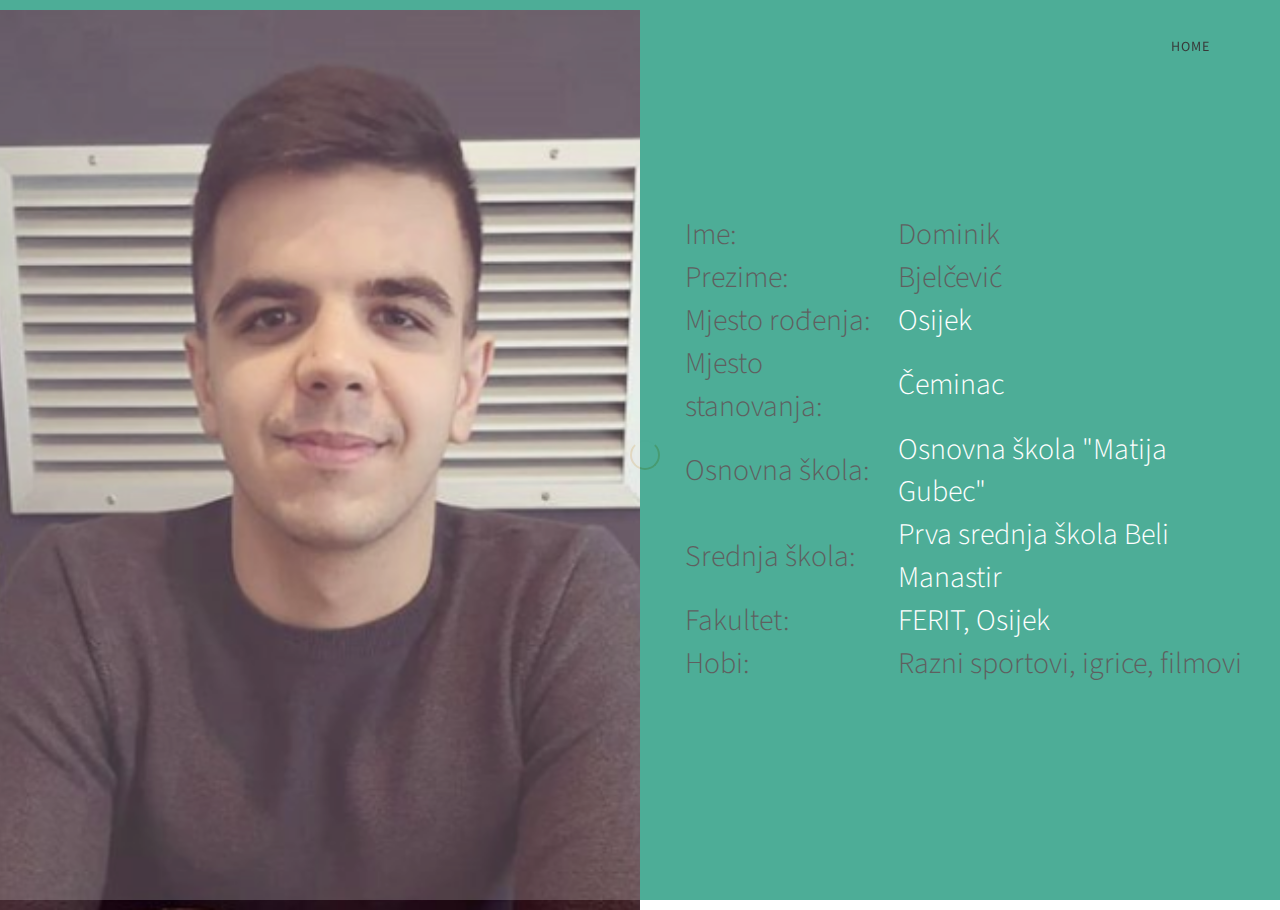
<file: mmt/dbjelcevic.html>
<!DOCTYPE html>
<html lang="en">
<head>

<meta charset="UTF-8">
<meta http-equiv="X-UA-Compatible" content="IE=Edge">
<meta name="description" content="">
<meta name="keywords" content="">
<meta name="author" content="templatemo">
<meta name="viewport" content="width=device-width, initial-scale=1, maximum-scale=1">

<title>Dominik Bjelčević</title>
<!--
Stimulus Template
http://www.templatemo.com/tm-498-stimulus
-->
<link rel="stylesheet" href="css/bootstrap.min.css">
<link rel="stylesheet" href="css/animate.css">
<link rel="stylesheet" href="css/font-awesome.min.css">
<link rel="stylesheet" href="css/templatemo-style.css">

<link href="https://fonts.googleapis.com/css?family=Source+Sans+Pro:300,400,700" rel="stylesheet">

</head>
<body data-spy="scroll" data-target=".navbar-collapse" data-offset="50">


<!-- PRE LOADER -->

<div class="preloader">
     <div class="spinner">
          <span class="spinner-rotate"></span>
     </div>
</div>


<!-- Navigation Section -->

<div class="navbar navbar-fixed-top custom-navbar" role="navigation">
     <div class="container">

          <!-- navbar header -->
          <div class="navbar-header">
               <button class="navbar-toggle" data-toggle="collapse" data-target=".navbar-collapse">
                    <span class="icon icon-bar"></span>
                    <span class="icon icon-bar"></span>
                    <span class="icon icon-bar"></span>
               </button>
               
          </div>

          <div class="collapse navbar-collapse">
               <ul class="nav navbar-nav navbar-right">
                    <li><a href="index.html" class="smoothScroll">Home</a></li>
                    
               </ul>
          </div>

     </div>
</div>


<!-- Home Section -->

<section id="home" class="parallax-section">
     <div class="container">
          <div class="row">

               <div class="col-md-6 col-sm-6">
                    <div class="home-imgself"><p></p></div>
               </div>

               <div class="col-md-6 col-sm-6">
                   
                    <div class="home-thumb">
                        <table width="800" cellpadding="10" cellspacing="2" td style="font-size:30px">
                            <tr>
                            <td>Ime:</td>  <td>Dominik</td>
                            </tr>
                            <tr>
                            <td>Prezime:</td>  <td>Bjelčević</td>
                            </tr>
                                                <tr>
                            <td>Mjesto rođenja:</td>  <td><a href="https://www.osijek.hr/" target="_blank" >Osijek</td>
                            </tr>
                            <tr>
                            <td>Mjesto stanovanja:</td>  <td><a href="http://www.ceminac.hr/" target="_blank" >Čeminac</a></td>
                            </tr>
                                                <tr>
                            <td>Osnovna škola:</td>  <td><a href="http://os-mgubec-ceminac.skole.hr/" target="_blank" >Osnovna škola "Matija Gubec"</a></td>
                            </tr>
                            <tr>
                            <td>Srednja škola:</td>  <td><a href="http://www.ss-prva-bm.skole.hr/" target="_blank" >Prva srednja škola Beli Manastir</a></td>
                            </tr>
                                                <tr>
                            <td>Fakultet:</td>  <td><a href="http://www.etfos.unios.hr/" target="_blank" >FERIT, Osijek</a></td>
                            </tr>
                            <tr>
                            <td>Hobi:</td>  <td>Razni sportovi, igrice, filmovi</td>
                            </tr>
                         
                    </div>
               </div>


          </div>
     </div>
</section>




<!-- SCRIPTS -->

<script src="js/jquery.js"></script>
<script src="js/bootstrap.min.js"></script>
<script src="js/jquery.parallax.js"></script>
<script src="js/smoothscroll.js"></script>
<script src="js/wow.min.js"></script>
<script src="js/custom.js"></script>

</body>
</html>
</file>
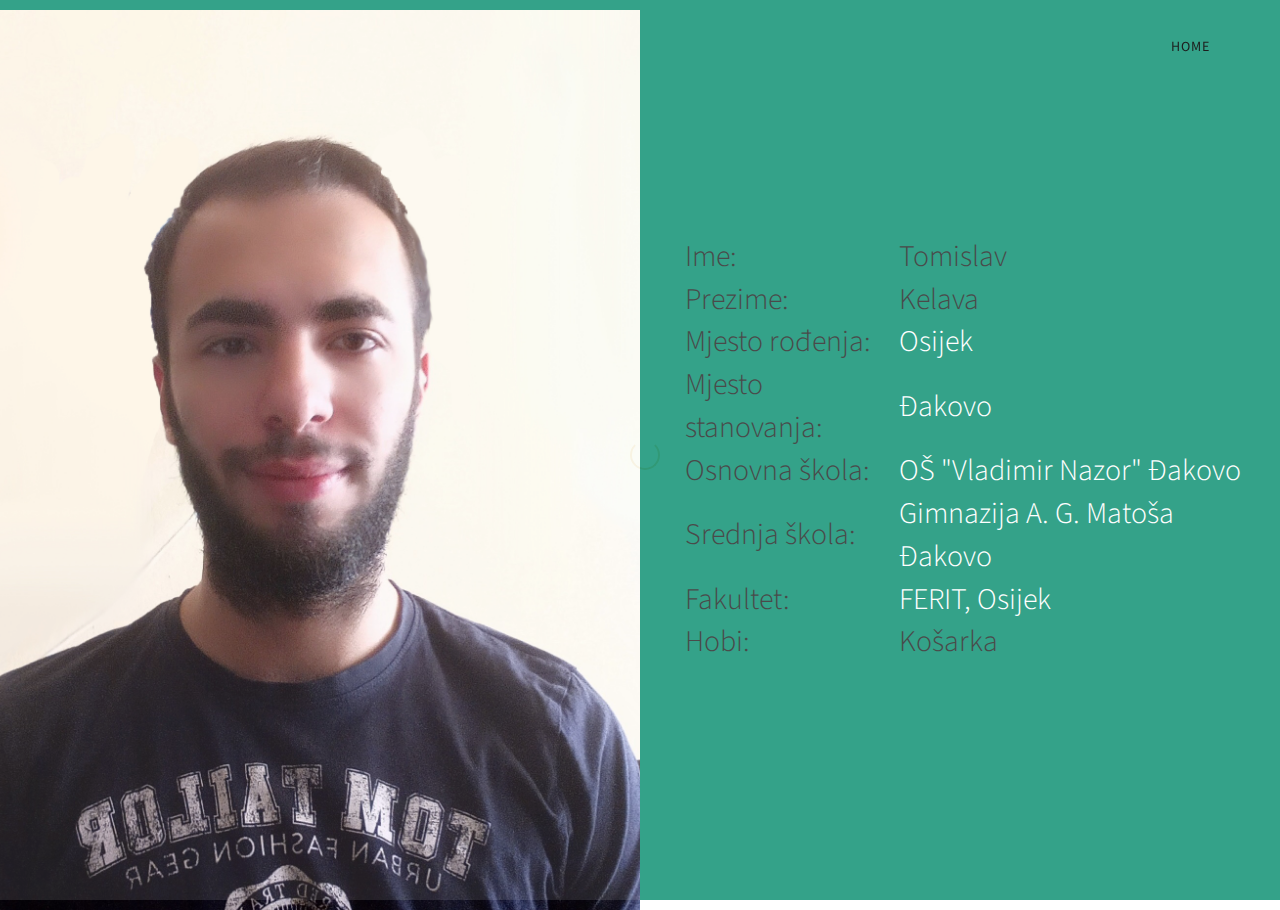
<file: mmt/tkelava.html>
<!DOCTYPE html>
<html lang="en">
<head>

<meta charset="UTF-8">
<meta http-equiv="X-UA-Compatible" content="IE=Edge">
<meta name="description" content="">
<meta name="keywords" content="">
<meta name="author" content="templatemo">
<meta name="viewport" content="width=device-width, initial-scale=1, maximum-scale=1">

<title>Tomislav Kelava</title>

<link rel="stylesheet" href="css/bootstrap.min.css">
<link rel="stylesheet" href="css/animate.css">
<link rel="stylesheet" href="css/font-awesome.min.css">
<link rel="stylesheet" href="css/templatemo-style.css">

<link href="https://fonts.googleapis.com/css?family=Source+Sans+Pro:300,400,700" rel="stylesheet">

</head>
<body data-spy="scroll" data-target=".navbar-collapse" data-offset="50">


<!-- PRE LOADER -->

<div class="preloader">
     <div class="spinner">
          <span class="spinner-rotate"></span>
     </div>
</div>


<!-- Navigation Section -->

<div class="navbar navbar-fixed-top custom-navbar" role="navigation">
     <div class="container">

          <!-- navbar header -->
          <div class="navbar-header">
               <button class="navbar-toggle" data-toggle="collapse" data-target=".navbar-collapse">
                    <span class="icon icon-bar"></span>
                    <span class="icon icon-bar"></span>
                    <span class="icon icon-bar"></span>
               </button>
               
          </div>

          <div class="collapse navbar-collapse">
               <ul class="nav navbar-nav navbar-right">
                    <li><a href="index.html" class="smoothScroll">Home</a></li>
                    
               </ul>
          </div>

     </div>
</div>


<!-- Home Section -->

<section id="home" class="parallax-section">
     <div class="container">
          <div class="row">

               <div class="col-md-6 col-sm-6">
                    <div class="home-imgself2"><p></p></div>
               </div>

               <div class="col-md-6 col-sm-6">
                   
                    <div class="home-thumb">
                        <table width="800" cellpadding="10" cellspacing="2" td style="font-size:30px">
                            <tr>
                            <td>Ime:</td>  <td>Tomislav</td>
                            </tr>
                            <tr>
                            <td>Prezime:</td>  <td>Kelava</td>
                            </tr>
                                                <tr>
                            <td>Mjesto rođenja:</td>  <td><a href="https://www.osijek.hr/" target="_blank" >Osijek</td>
                            </tr>
                            <tr>
                            <td>Mjesto stanovanja:</td>  <td><a href="https://www.djakovo.hr/" target="_blank" >Đakovo</a></td>
                            </tr>
                                                <tr>
                            <td>Osnovna škola:</td>  <td><a href="http://os-vnazor-dj.skole.hr/" target="_blank" >OŠ "Vladimir Nazor" Đakovo</a></td>
                            </tr>
                            <tr>
                            <td>Srednja škola:</td>  <td><a href="http://gimnazija-agmatosa-dj.skole.hr/" target="_blank" >Gimnazija A. G. Matoša Đakovo</a></td>
                            </tr>
                                                <tr>
                            <td>Fakultet:</td>  <td><a href="http://www.etfos.unios.hr/" target="_blank" >FERIT, Osijek</a></td>
                            </tr>
                            <tr>
                            <td>Hobi:</td>  <td>Košarka</td>
                            </tr>
                         
                    </div>
               </div>


          </div>
     </div>
</section>




<!-- SCRIPTS -->

<script src="js/jquery.js"></script>
<script src="js/bootstrap.min.js"></script>
<script src="js/jquery.parallax.js"></script>
<script src="js/smoothscroll.js"></script>
<script src="js/wow.min.js"></script>
<script src="js/custom.js"></script>

</body>
</html>
</file>
<file: mmt/css/templatemo-style.css>
/*

Stimulus Template

http://www.templatemo.com/tm-498-stimulus

*/

body {
	background: #ffffff;
    font-family: 'Source Sans Pro', sans-serif;
    font-style: normal;
	font-weight: 300;
    overflow-x: hidden;
}

html,body {
  width: 100%;
  height: 100%;
}


/*---------------------------------------
    Typorgraphy              
-----------------------------------------*/

h1,h2,h3,h4,h5,h6 {
  font-style: normal;
  font-weight: 300;
}

h1,h2,h3 {
  font-weight: 300;
}

h1 {
  font-size: 42px;
  padding-bottom: 14px;
  margin-bottom: 0px;
}

h2 {
  font-size: 42px;
  line-height: 52px;
  margin-top: 0px;
}

h3 {
  color: #FFFF;
  font-size: 26px;
  line-height: 32px;
  padding-bottom: 6px;
}

h4 {
  color: rgb(255, 255, 255);
  font-size: 12px;
  font-weight: normal;
  letter-spacing: 2px;
  text-transform: uppercase;
  padding-top: 6px;
}

h5 {
  color: #666666;
}

strong {
  color: rgb(255, 255, 255);
  font-weight: normal;
}

p {
    color: rgb(255, 255, 255);
    font-size: 16px;
    font-weight: 300;
    line-height: 28px;
    letter-spacing: 0.2px;
}

.section-btn {
  background-color: transparent;
  border: 3px solid #232B2B;
  border-radius: 100px;
  color: #232B2B;
  font-size: 13px;
  font-weight: bold;
  letter-spacing: 1.6px;
  padding: 12px 36px;
  margin-top: 42px;
  transition: all 0.4s ease-in-out;
  text-transform: uppercase;
}

.section-btn:hover {
  background: #E3AE57;
  border-color: transparent;
  color: #ffffff;
}

.btn-success:focus {
  background-color: #000;
  border-color: transparent;
}

.parallax-section {
  background-attachment: fixed !important;
  background-size: cover !important;
}

.section-title {
  position: relative;
  padding-bottom: 22px;
}

#about,
#service,
#experience,
#education,
#contact {
  position: relative;
}

#home .container,
#about .container, 
#experience .container,
#service .container,
#education .container,
#contact .container {
  width: 100%;
  padding: 0;
  margin: 0;
}

#experience .experience-thumb,
#education .education-thumb  {
  padding: 22px 42px 42px 42px;
}

#service,
#quotes,
footer {
  text-align: center;
}

#experience,
#education {
  background: #E9724C;
}

.background-image {
    background-position: 50% 50% !important;
    background-size: cover !important;
    width: 100%;
    height: 100%;
    min-height: 75vh;
    position: absolute;
    top: 0;
    right: 0;
    bottom: 0;
    left: 0;
}

.color-white {
  color: #ffffff;
}
.color-red {
  color: #B55A3C;
}

.color-yellow {
  color: #E3AE57;
}

.bg-yellow {
  background: #E3AE57;
}


.bg-white {
  background: #ffffff;
}

.bg-dark {
  background: #161616;
}
.bg-red {
  background: #E9724C;
}



/*---------------------------------------
    General               
-----------------------------------------*/

html{
  -webkit-font-smoothing: antialiased;
}

a {
  color: rgb(255, 255, 255);
  -webkit-transition: 0.5s;
  -o-transition: 0.5s;
  transition: 0.5s;
  text-decoration: none !important;
}
a:hover, a:active, a:focus {
  color: rgb(0, 0, 0);
  outline: none;
}

* {
  -webkit-box-sizing: border-box;
  -moz-box-sizing: border-box;
  box-sizing: border-box;
}

*:before,
*:after {
  -webkit-box-sizing: border-box;
  -moz-box-sizing: border-box;
  box-sizing: border-box;
}



/*---------------------------------------
    Preloader section              
-----------------------------------------*/

.preloader {
  position: fixed;
  top: 0;
  left: 0;
  width: 100%;
  height: 100%;
  z-index: 99999;
  display: flex;
  flex-flow: row nowrap;
  justify-content: center;
  align-items: center;
  background: none repeat scroll 0 0 #ffffff;
}

.spinner {
  border: 1px solid transparent;
  border-radius: 5px;
  position: relative;
}

.spinner:before {
  content: '';
  box-sizing: border-box;
  position: absolute;
  top: 50%;
  left: 50%;
  width: 30px;
  height: 30px;
  margin-top: -10px;
  margin-left: -10px;
  border-radius: 50%;
  border: 2px solid #E3AE57;
  border-top-color: #f9f9f9;
  animation: spinner .6s linear infinite;
}

@-webkit-@keyframes spinner {
  to {transform: rotate(360deg);}
}

@keyframes spinner {
  to {transform: rotate(360deg);}
}



/*---------------------------------------
    Navigation section              
-----------------------------------------*/

.custom-navbar {
    margin-bottom: 0;
    background-color: #ffffff;
}

.custom-navbar .navbar-brand {
    color: #333;
	text-shadow: 1px 1px #fff;
    font-weight: bold;
    font-size: 24px;
    line-height: 35px;
    letter-spacing: 1px;
}

.custom-navbar .nav li a {
    color: #000000;
    font-size: 14px;
    font-weight: 400;
    letter-spacing: 1px;
    text-transform: uppercase;
    line-height: 40px;
    transition: all 0.4s ease-in-out;
}

.custom-navbar .nav li a:hover {
    background: transparent;
    color: #E3AE57;
}

.custom-navbar .navbar-nav > li > a:hover,
.custom-navbar .navbar-nav > li > a:focus {
  background-color: transparent;
}

.custom-navbar .nav li.active > a {
    background-color: transparent;
    color: #E3AE57;
}

.custom-navbar .navbar-toggle {
    border: none;
    padding-top: 10px;
}

.custom-navbar .navbar-toggle {
    background-color: transparent;
}

.custom-navbar .navbar-toggle .icon-bar {
    background: #E3AE57;
    border-color: transparent;
}

@media(min-width:768px) {
    .custom-navbar {
        padding: 12px 0;
        border-bottom: 0;
        background: 0 0; 
    }
    .custom-navbar.top-nav-collapse {
        background: #ffffff;
        box-shadow: 0px 2px 8px 0px rgba(50, 50, 50, 0.08);
        padding: 0;
    }

}



/*---------------------------------------
    Home section              
-----------------------------------------*/

#home h1 {
  padding-bottom: 18px;
}

#home .col-md-6 {
  background: #1B967A;
/* light blue color: #c3eafd; */
  padding-right: 0;
  padding-left: 0;
}

#home .home-img {
  background: url('../images/home-img.jpg') no-repeat;
  background-size: cover;
  background-position: 50% 50%;
  width: 100%;
  height: 98.6vh;
}
#home .home-imgself {
  background: url('../images/DominikB.jpg') no-repeat;
  background-size: cover;
  background-position: 50% 50%;
  width: auto;
  height: 100vh;
}
#home .home-imgself2 {
  background: url('../images/tkelava.jpg') no-repeat;
  background-size: cover;
  background-position: 50% 50%;
  width: auto;
  height: 100vh;
}
#home .home-imgself3 {
  background: url('../images/dgd.jpg') no-repeat;
  background-size: cover;
  background-position: 50% 50%;
  width: auto;
  height: 100vh;
}

#home .home-thumb {
  display: -webkit-box;
  display: -webkit-flex;
  display: -ms-flexbox;
  display: flex;
  -webkit-box-align: center;
  -webkit-align-items: center;
  -ms-flex-align: center;
  align-items: center;
  height: 100vh;
  padding: 0 45px 0 45px;
}



/*---------------------------------------
   About section              
-----------------------------------------*/
#about {
  background: #E3AE57;
}

#about .about-img {
    background: url('../images/about-img.jpg') no-repeat;
}

#about .about-thumb,
#about .skill-thumb {
  padding: 22px 32px 32px 32px;
}

#about .progress {
  background: #ffffff;
  border-radius: 0px;
  box-shadow: none;
  height: 2px;
}

#about .progress-bar-primary {
  background: #232B2B;
}

#about strong,
#about span {
  font-weight: bold;
  display: inline-block;
  padding-bottom: 8px;
}



/*---------------------------------------
    Service section              
-----------------------------------------*/

#service {
  
}

#service p {
  font-size: 18px;
  line-height: 30px;
}

#service .service-thumb {
  padding: 52px 22px 52px 22px;
}

#service .service-thumb .fa {
  font-size: 42px;
  padding-bottom: 22px;
}



/*---------------------------------------
    Experience section              
-----------------------------------------*/

#experience .experience-img {
  background: url('../images/experience-img.jpg') no-repeat;
}

#experience .media-heading {
  margin-bottom: 0px;
}

#experience .media .fa {
  font-size: 42px;
  margin-right: 14px;
}

#experience small {
  color: #633;
  font-weight: bold;
}

/*---------------------------------------
    Education section              
-----------------------------------------*/

#education {
  background: #E3AE57;
}

#education .education-img {
  background: url('../images/education-img.jpg') no-repeat;
}

#education .media-heading {
  margin-bottom: 0px;
}

#education .media .fa {
  font-size: 42px;
  margin-right: 14px;
}

#education small {
  color: #886D1E;
  font-weight: bold;
}



/*---------------------------------------
   Quotes section              
-----------------------------------------*/

#quotes {
    background: url('../images/quotes-bg.jpg') 50% 0 repeat-y fixed;
    background-size: cover;
    background-position: center center;
    color: #ffffff;
    position: relative;
    padding: 100px 0px;
}

#quotes .overlay {
    background: #121212;
    width: 100%;
    height: 100%;
    position: absolute;
    top: 0;
    opacity: 0.7;
}

#quotes .fa {
  font-size: 42px;
  margin-top: 32px;
  margin-bottom: 22px;
}

#quotes p {
  padding-top: 32px;
}


/*---------------------------------------
    Contact section              
-----------------------------------------*/

#contact {
  background: #E9724C;
}

#contact .contact-form,
#contact .contact-thumb {
  padding: 22px 32px 22px 32px;
  min-height: 75vh;
}

#contact .contact-img {
  background: url('../images/contact-img.jpg') no-repeat;
  min-height: 75vh;
}

#contact .contact-info {
  padding-top: 6px;
  padding-bottom: 6px;
}

#contact .form-control::-moz-placeholder{color:#ffffff;opacity:1}
#contact .form-control:-ms-input-placeholder{color:#ffffff}
#contact .form-control::-webkit-input-placeholder{color:#ffffff}

#contact .form-control {
  background: transparent;
  border: none;
  border-bottom: 1px solid #E3AE57;
  border-radius: 0px;
  box-shadow: none;
  color: #ffffff;
  font-size: 18px;
  margin-top: 10px;
  margin-bottom: 25px;
  transition: all 0.4s ease-in-out;
}

#contact .form-control:focus {
  border-bottom-color: #ffffff;
}

#contact input {
  height: 45px;
}

#contact input[type="submit"] {
  background: #ffffff;
  border: 2px solid transparent;
  border-radius: 40px;
  color: #161616;
  padding-bottom: 10px;
}

#contact input[type="submit"]:hover {
  background: transparent;
  border-color: #ffffff;
  color: #ffffff;
}

#contact .fa {
  padding-right: 10px;
}



/*---------------------------------------
   Footer section              
-----------------------------------------*/

footer {
    padding: 140px 0px;
}



/*---------------------------------------
   Social icon             
-----------------------------------------*/

.social-icon {
    position: relative;
    padding: 0;
    margin: 0;
    text-align: center;
}

.social-icon li {
    display: inline-block;
    list-style: none;
}

.social-icon li a {
    border: 2px solid transparent;
    color: #999;
    border-radius: 100px;
    cursor: pointer;
    font-size: 16px;
    text-decoration: none;
    transition: all 0.4s ease-in-out;
    width: 50px;
    height: 50px;
    line-height: 50px;
    text-align: center;
    vertical-align: middle;
    position: relative;
    margin: 22px 4px 10px 4px;
}

.social-icon li a:hover {
    background: #E3AE57;
    border-color: #ffffff;
    color: #ffffff;
    transform: scale(1.1);
}



/*---------------------------------------
   Mobile Responsive         
-----------------------------------------*/

@media only screen and (max-width: 580px) {
  h1 {
    font-size: 32px;
  }

  h2 {
    font-size: 28px;
    line-height: inherit;
  }

  h3 {
    font-size: 22px;
    line-height: inherit;
  }
}

@media only screen and (max-width: 767px) {
  .custom-navbar .navbar-brand {
    line-height: 18px;
  }

  #home .home-thumb {
    height: auto;
    padding-top: 32px;
    padding-bottom: 12px;
  }

  #home .container,
  #about .container, 
  #experience .container,
  #service .container,
  #education .container,
  #contact .container {
    padding-right: 15px;
    padding-left: 15px;
  }

  #about .col-md-3,
  #experience .col-md-6,
  #education .col-md-6,
  #contact .col-md-3 {
    padding: 0;
    margin: 0;
  }

  .background-image {
    position: relative;
    min-height: 65vh;
  }
}

@media only screen and (max-width: 1024px) {
  .section-title {
    padding-bottom: 12px;
  }

  footer {
    padding: 40px 0;
  }
}

.osobno {
  float: left;
  width: 50%;
  padding: 5px;
}

/* Clear floats after image containers */
.row::after {
  content: "";
  clear: both;
  display: table;
}
</file>
